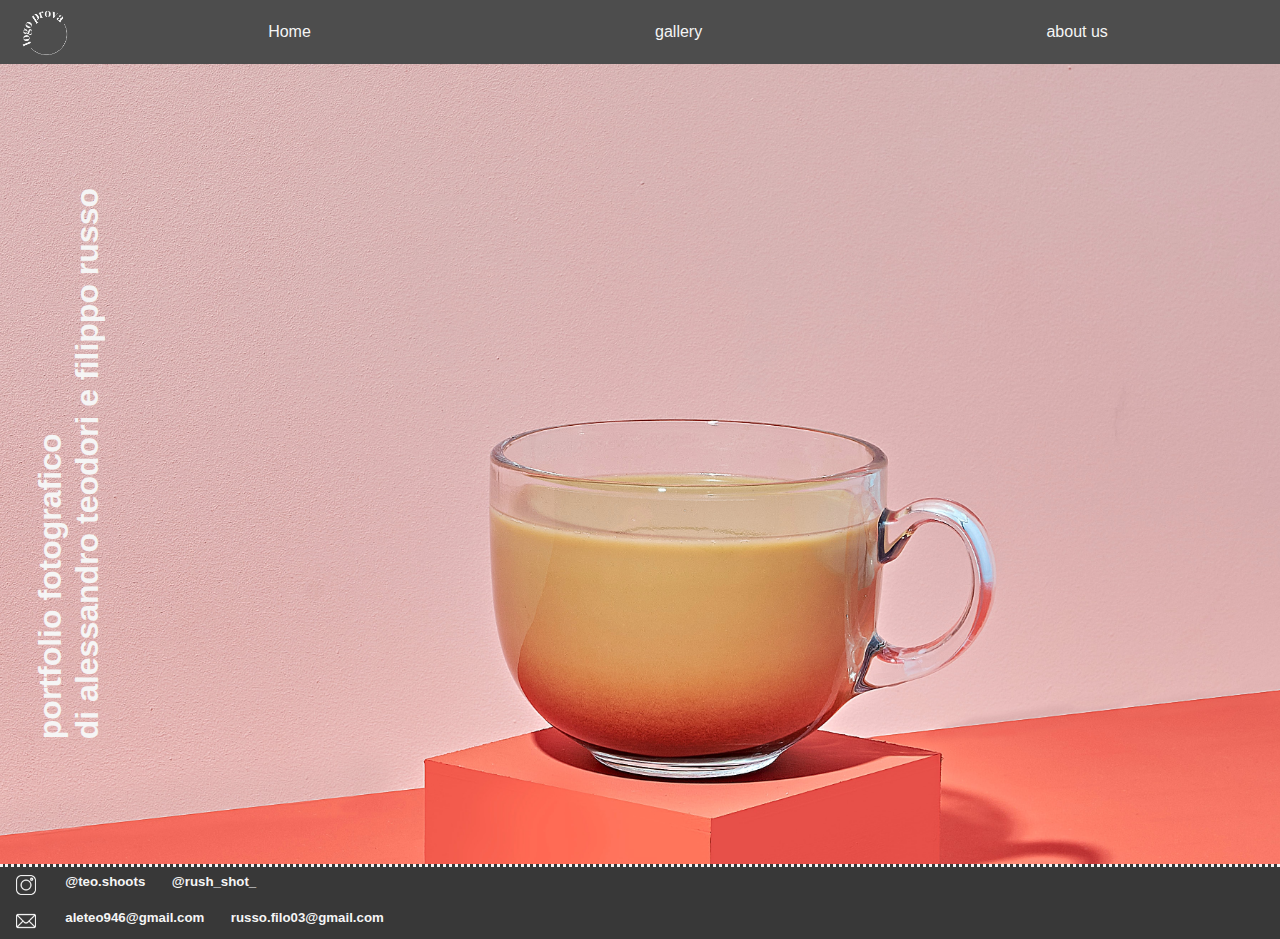
<file: index.html>
<!DOCTYPE html>
<html lang="en">
    <head>
        <meta charset="UTF-8">
        <meta http-equiv="X-UA-Compatible" content="IE=edge">
        <meta name="viewport" content="width=device-width, initial-scale=1.0">
        <title>portfolio</title>
        <link rel="stylesheet" href="/style/style.css">
    </head>
    <body>
        <header>
            <img src="/images/logo.png" id="logo">
            <nav>
                <ul>
                    <li><a href="index.html">Home</a></li>
                    <li><a href="gallery.html">gallery</a></li>
                    <li><a href="about_us.html">about us</a></li>
                </ul>
            </nav>
        </header>
        <div class="bg-img" >
            <h1>portfolio fotografico <br>di alessandro teodori e filippo russo</h1>
        </div>
        <footer>
            <div class="social">
                <div class="instagram">
                    <img width="20em" id="ig-icon" src="/icons/instagram.png" alt="instagram">
                    <h5><a href="#">@teo.shoots</a></h5>
                    <h5><a href="#">@rush_shot_</a></h5>
                </div>
                <div class="mail">
                    <img width="20em" src="/icons/mail.png" alt="mail">
                    <h5><a href="#">aleteo946@gmail.com</a></h5>
                    <h5><a href="#">russo.filo03@gmail.com</a></h5>
                </div>
            </div>
        </footer>
    </body>
</html>
</file>
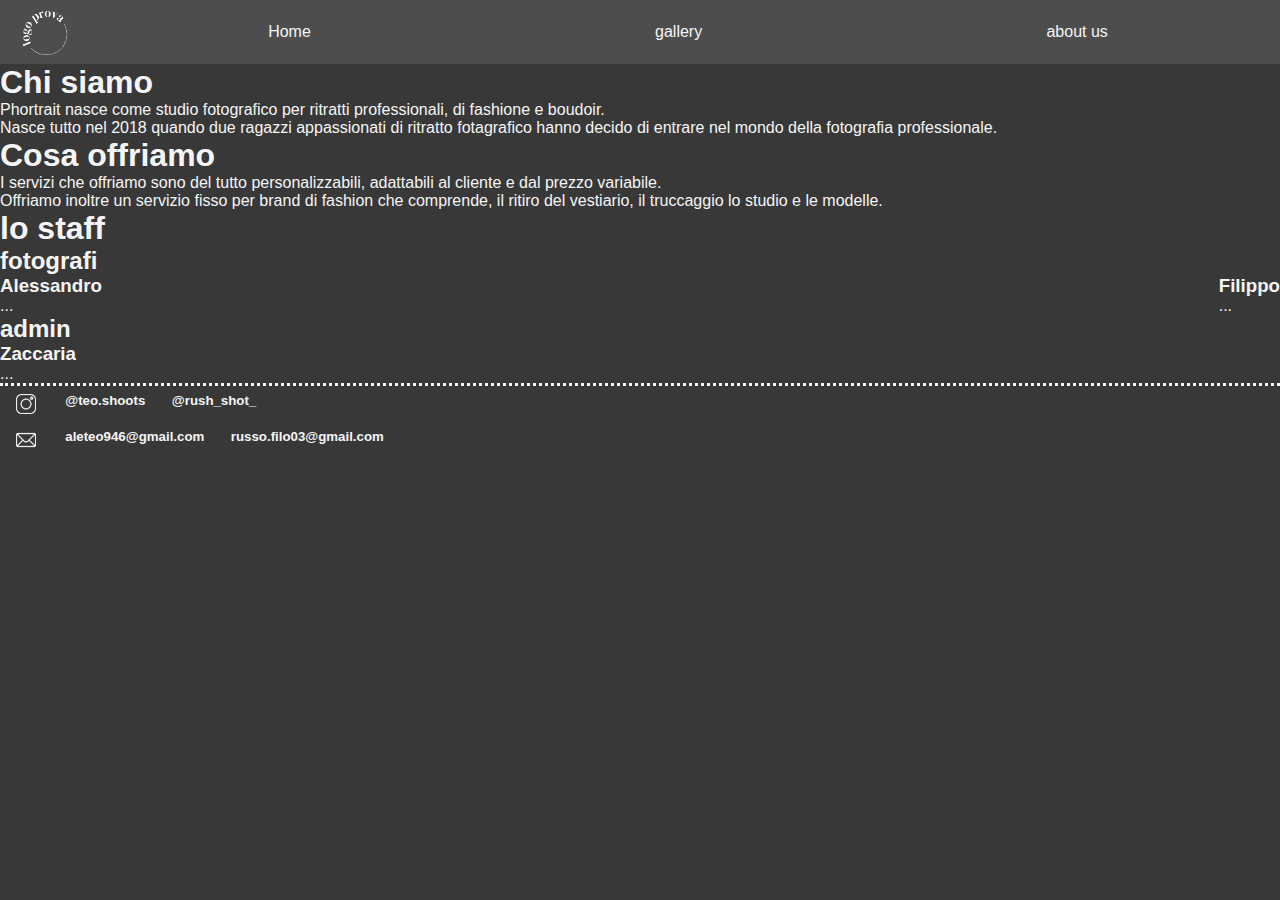
<file: about_us.html>
<!DOCTYPE html>
<html lang="en">
    <head>
        <meta charset="UTF-8">
        <meta http-equiv="X-UA-Compatible" content="IE=edge">
        <meta name="viewport" content="width=device-width, initial-scale=1.0">
        <title>portfolio</title>
        <link rel="stylesheet" href="/style/style.css">
    </head>
    <body>
        <header>
            <h1></h1>
            <img src="/images/logo.png" id="logo">
            <nav>
                <ul>
                    <li><a href="index.ht">Home</a></li>
                    <li><a href="gallery.html">gallery</a></li>
                    <li><a href="about_us.html">about us</a></li>
                </ul>
            </nav>
        </header>
        <div class="coso-centrale">
            <h1>Chi siamo</h1>
            <P>Phortrait nasce come studio fotografico per ritratti professionali, di fashione e boudoir. <br>
                Nasce tutto nel 2018 quando due ragazzi appassionati di ritratto fotagrafico hanno decido di entrare nel mondo della fotografia professionale.</P>
            <h1>Cosa offriamo</h1>
            <p>I servizi che offriamo sono del tutto personalizzabili, adattabili al cliente e dal prezzo variabile. <br>
            Offriamo inoltre un servizio fisso per brand di fashion che comprende, il ritiro del vestiario, il truccaggio lo studio e le modelle.</p>
            <h1>lo staff</h1>
            <div class="staff">
                <div class="fotografi">
                    <h2>fotografi</h2>
                    <div class="A-F">
                        <div class="alessandro">
                            <h3>Alessandro</h3>
                            <p>...</p>
                        </div>
                        <div class="filippo">
                            <h3>Filippo</h3>
                            <p>...</p>
                        </div>
                    </div>
                </div>
                <div class="admin">
                    <h2>admin</h2>
                    <div class="zaccaria">
                        <h3>Zaccaria</h3>
                        <p>...</p>
                    </div>

                </div>
            </div>
        </div>
        <footer>
            <div class="social">
                <div class="instagram">
                    <img width="20em" id="ig-icon" src="/icons/instagram.png" alt="instagram">
                    <h5><a href="#">@teo.shoots</a></h5>
                    <h5><a href="#">@rush_shot_</a></h5>
                </div>
                <div class="mail">
                    <img width="20em" src="/icons/mail.png" alt="mail">
                    <h5><a href="#">aleteo946@gmail.com</a></h5>
                    <h5><a href="#">russo.filo03@gmail.com</a></h5>
                </div>
            </div>
        </footer>
    </body>
</html>
</file>
<file: style/style.css>
* {
    margin: 0;
    padding: 0;
    font-family: Arial;
    color: #f5f5f5
}

body {
    background-color: rgb(56, 56, 56);
}

header {
    height:4em;
    display: flex;
    justify-content: space-between;
    align-items: center;
    background-color: rgb(77, 77, 77);
}

#logo {
    max-width: 6em;
    flex-grow: 0;
    margin: 0 0;
}

nav{
    flex-grow: 1;
    margin: 0 0;
}

ul {
    display: flex;
    justify-content: space-around;
}

li {
    list-style-type: none;
    margin: 0 1em;
}

.bg-img {
    background-image: url("/images/headshot.png");
    background-size: cover;
    background-position: center;
    height: 50rem;
    display: flex;
    flex-direction: column;
    justify-content: center;
}

.bg-img h1 {
    writing-mode:vertical-rl;
    text-orientation: mixed;
    transform: rotate(180deg);
    margin: 1em;
}

.A-F {
    display: flex;
    justify-content: space-between;
}




footer {
    border-top: 0.2em dotted whitesmoke;
    display: flex;
}

.instagram {
    display: flex;
}

.instagram > * {
    margin: 0.5em 1em;
}

.mail {
    display: flex;
}

.mail > * {
    margin: 0.5em 1em;
}

a {
    text-decoration: none;
    color: whitesmoke;
}

a:hover{
    color: rgb(221, 202, 30);
}

@media only screen and (min-width: 800px) {
    .bg-img {
        background-image: url("/images/gallery/14.jpg");
    }
}
</file>
